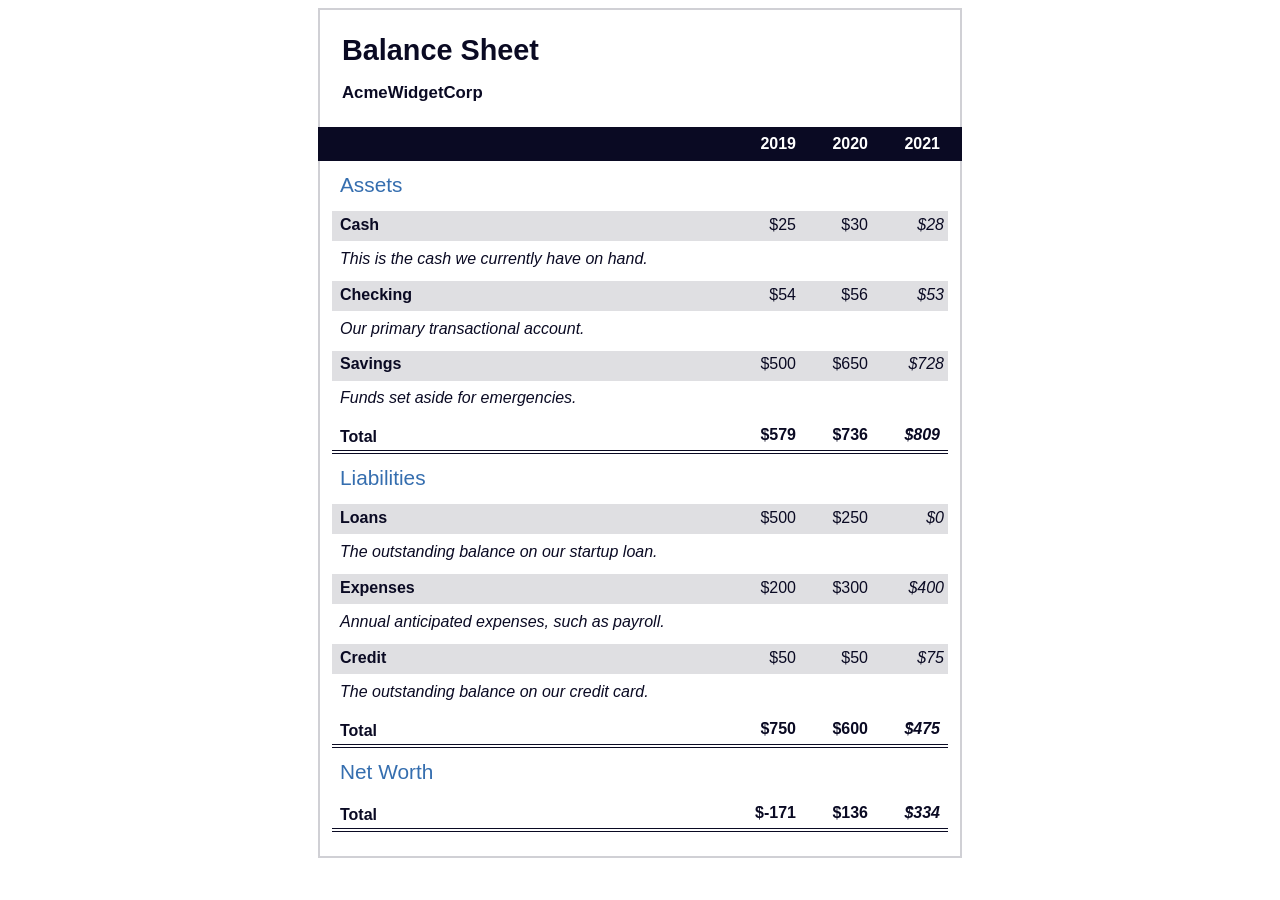
<file: balance sheet/index.html>
<!DOCTYPE html>
<html lang="en">
  <head>
    <meta charset="UTF-8">
    <meta name="viewport" content="width=device-width, initial-scale=1.0">
    <title>Balance Sheet</title>
    <link rel="stylesheet" href="./styles.css">
  </head>
  <body>
    <main>
      <section>
        <h1>
          <span class="flex">
            <span>AcmeWidgetCorp</span>
            <span>Balance Sheet</span>
          </span>
        </h1>
        <div id="years" aria-hidden="true">
          <span class="year">2019</span>
          <span class="year">2020</span>
          <span class="year">2021</span>
        </div>
        <div class="table-wrap">
          <table>
            <caption>Assets</caption>
            <thead>
              <tr>
                <td></td>
                <th><span class="sr-only year">2019</span></th>
                <th><span class="sr-only year">2020</span></th>
                <th class="current"><span class="sr-only year">2021</span></th>
              </tr>
            </thead>
            <tbody>
              <tr class="data">
                <th>Cash <span class="description">This is the cash we currently have on hand.</span></th>
                <td>$25</td>
                <td>$30</td>
                <td class="current">$28</td>
              </tr>
              <tr class="data">
                <th>Checking <span class="description">Our primary transactional account.</span></th>
                <td>$54</td>
                <td>$56</td>
                <td class="current">$53</td>
              </tr>
              <tr class="data">
                <th>Savings <span class="description">Funds set aside for emergencies.</span></th>
                <td>$500</td>
                <td>$650</td>
                <td class="current">$728</td>
              </tr>
              <tr class="total">
                <th>Total <span class="sr-only">Assets</span></th>
                <td>$579</td>
                <td>$736</td>
                <td class="current">$809</td>
              </tr>
            </tbody>
          </table>
          <table>
            <caption>Liabilities</caption>
            <thead>
              <tr>
              <td></td>
              <th><span class="sr-only">2019</span></th>
              <th><span class="sr-only">2020</span></th>
              <th><span class="sr-only">2021</span></th>
              </tr>
            </thead>
            <tbody>
              <tr class="data">
                <th>Loans <span class="description">The outstanding balance on our startup loan.</span></th>
                <td>$500</td>
                <td>$250</td>
                <td class="current">$0</td>
              </tr>
              <tr class="data">
                <th>Expenses <span class="description">Annual anticipated expenses, such as payroll.</span></th>
                <td>$200</td>
                <td>$300</td>
                <td class="current">$400</td>
              </tr>
              <tr class="data">
                <th>Credit <span class="description">The outstanding balance on our credit card.</span></th>
                <td>$50</td>
                <td>$50</td>
                <td class="current">$75</td>
              </tr>
              <tr class="total">
                <th>Total <span class="sr-only">Liabilities</span></th>
                <td>$750</td>
                <td>$600</td>
                <td class="current">$475</td>
              </tr>
            </tbody>
          </table>
          <table>
            <caption>Net Worth</caption>
            <thead>
              <tr>
              <td></td>
              <th><span class="sr-only">2019</span></th>
              <th><span class="sr-only">2020</span></th>
              <th><span class="sr-only">2021</span></th>
              </tr>
            </thead>
            <tbody>
              <tr class="total">
                <th>Total <span class="sr-only">Net Worth</span></th>
                <td>$-171</td>
                <td>$136</td>
                <td class="current">$334</td>
              </tr>
            </tbody>
          </table>
        </div>
      </section>
    </main>
  </body>
</html>
</file>
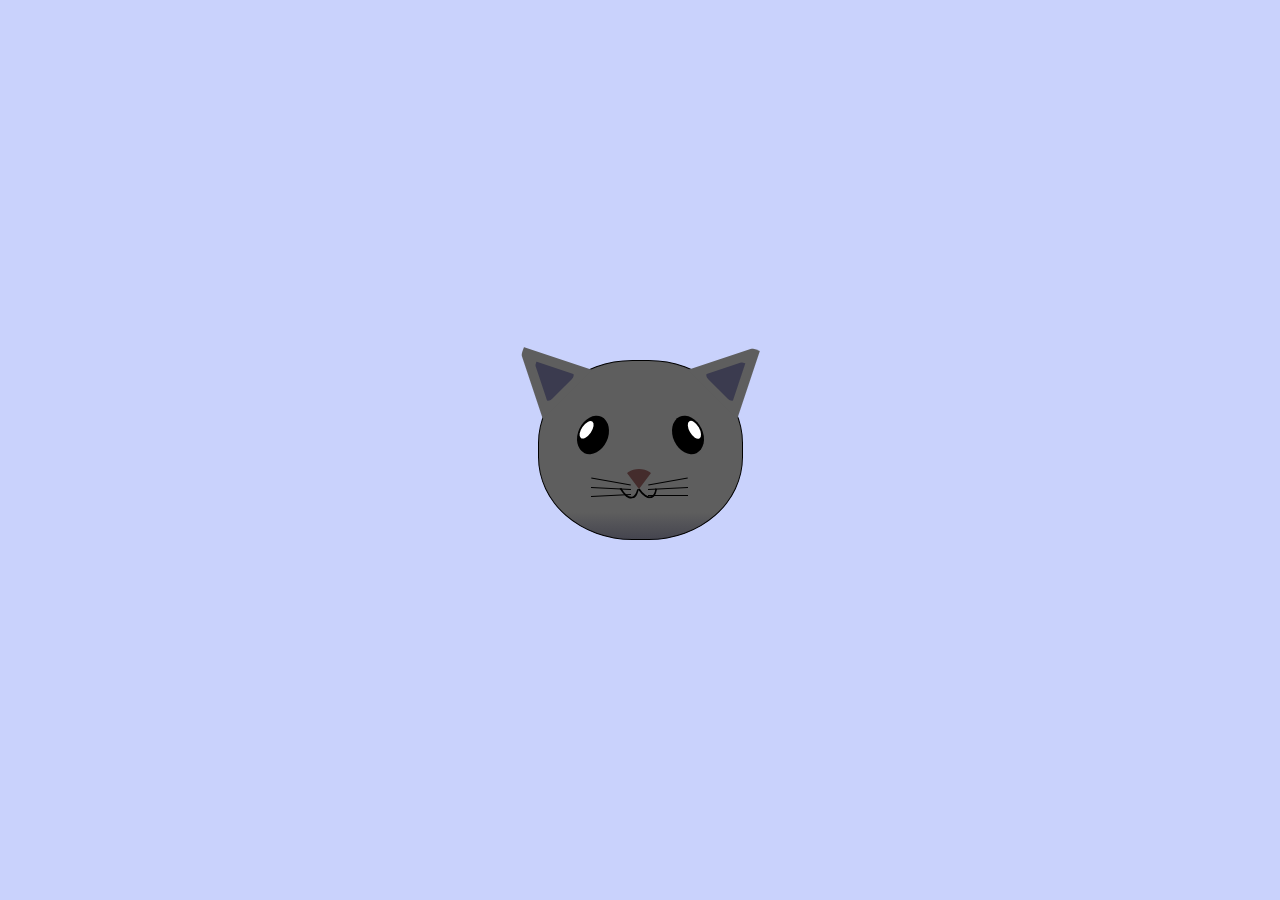
<file: cat painting/index.html>
<!DOCTYPE html>
<html lang="en">
<head>
    <meta charset="UTF-8">
    <title>fCC Cat Painting</title>
    <link rel="stylesheet" href="./styles.css">
</head>
<body>
    <main>
      <div class="cat-head">
        <div class="cat-ears">
          <div class="cat-left-ear">
            <div class="cat-left-inner-ear"></div>
          </div>
          <div class="cat-right-ear">
            <div class="cat-right-inner-ear"></div>
          </div>
        </div>

        <div class="cat-eyes">
          <div class="cat-left-eye">
            <div class="cat-left-inner-eye"></div>
          </div>
          <div class="cat-right-eye">
            <div class="cat-right-inner-eye"></div>
          </div>
        </div>
        
        <div class="cat-nose"></div>

        <div class="cat-mouth">
          <div class="cat-mouth-line-left"></div>
          <div class="cat-mouth-line-right"></div>
        </div>

        <div class="cat-whiskers">
          <div class="cat-whiskers-left">
            <div class="cat-whisker-left-top"></div>
            <div class="cat-whisker-left-middle"></div>
            <div class="cat-whisker-left-bottom"></div>
          </div>
          <div class="cat-whiskers-right">
            <div class="cat-whisker-right-top"></div>
            <div class="cat-whisker-right-middle"></div>
            <div class="cat-whisker-right-bottom"></div>
          </div>
        </div>

      </div>
    </main>
</body>
</html>
</file>
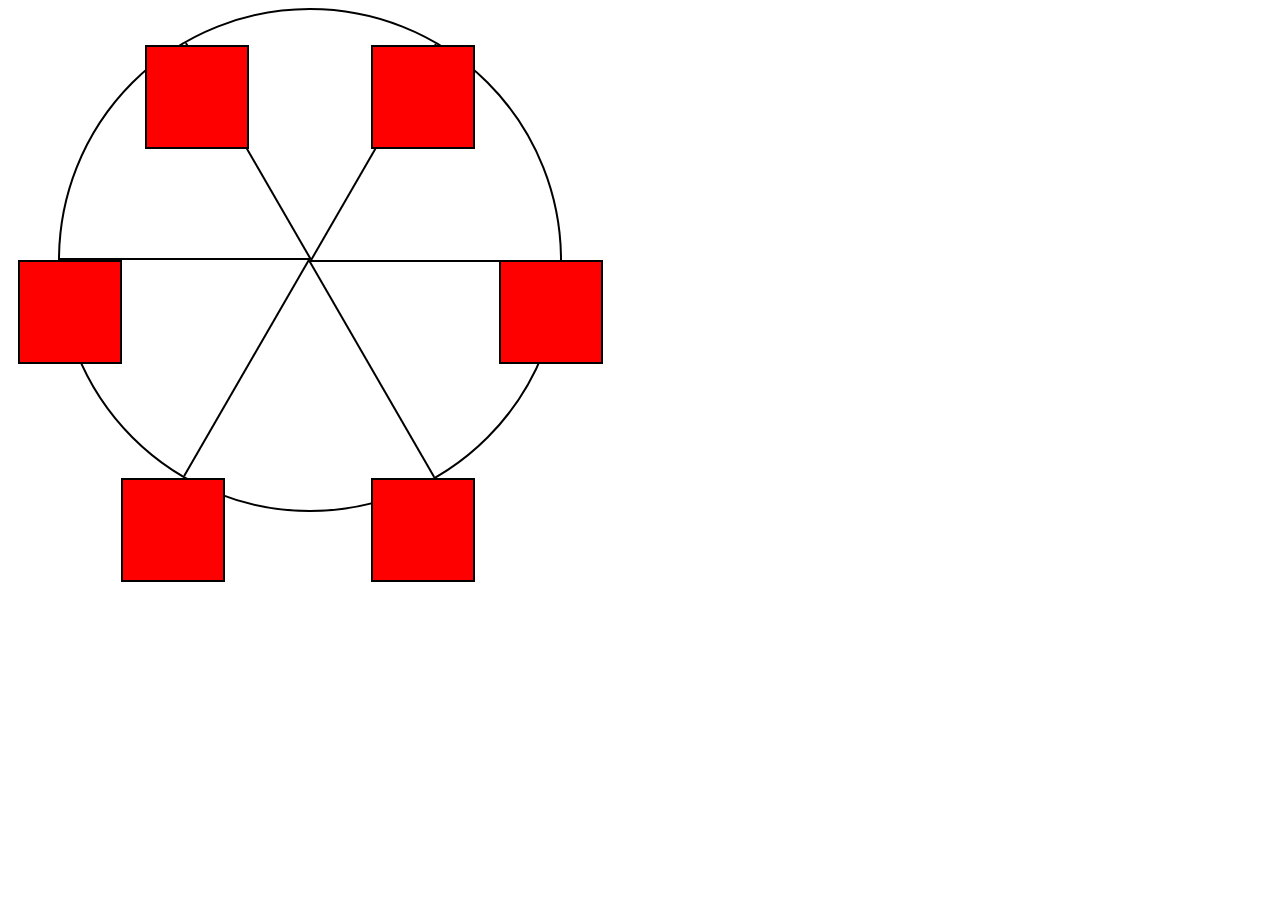
<file: CSS Animation by Building a Ferris Wheel/index.html>
<!DOCTYPE html>
<html lang="en">
  <head>
    <meta charset="UTF-8">
    <title>Ferris Wheel</title>
    <link rel="stylesheet" href="./styles.css">
  </head>
  <body>
    <div class="wheel">
      <span class="line"></span>
      <span class="line"></span>
      <span class="line"></span>
      <span class="line"></span>
      <span class="line"></span>
      <span class="line"></span>

      <div class="cabin"></div>
      <div class="cabin"></div>
      <div class="cabin"></div>
      <div class="cabin"></div>
      <div class="cabin"></div>
      <div class="cabin"></div>
    </div>
  </body>
</html>
</file>
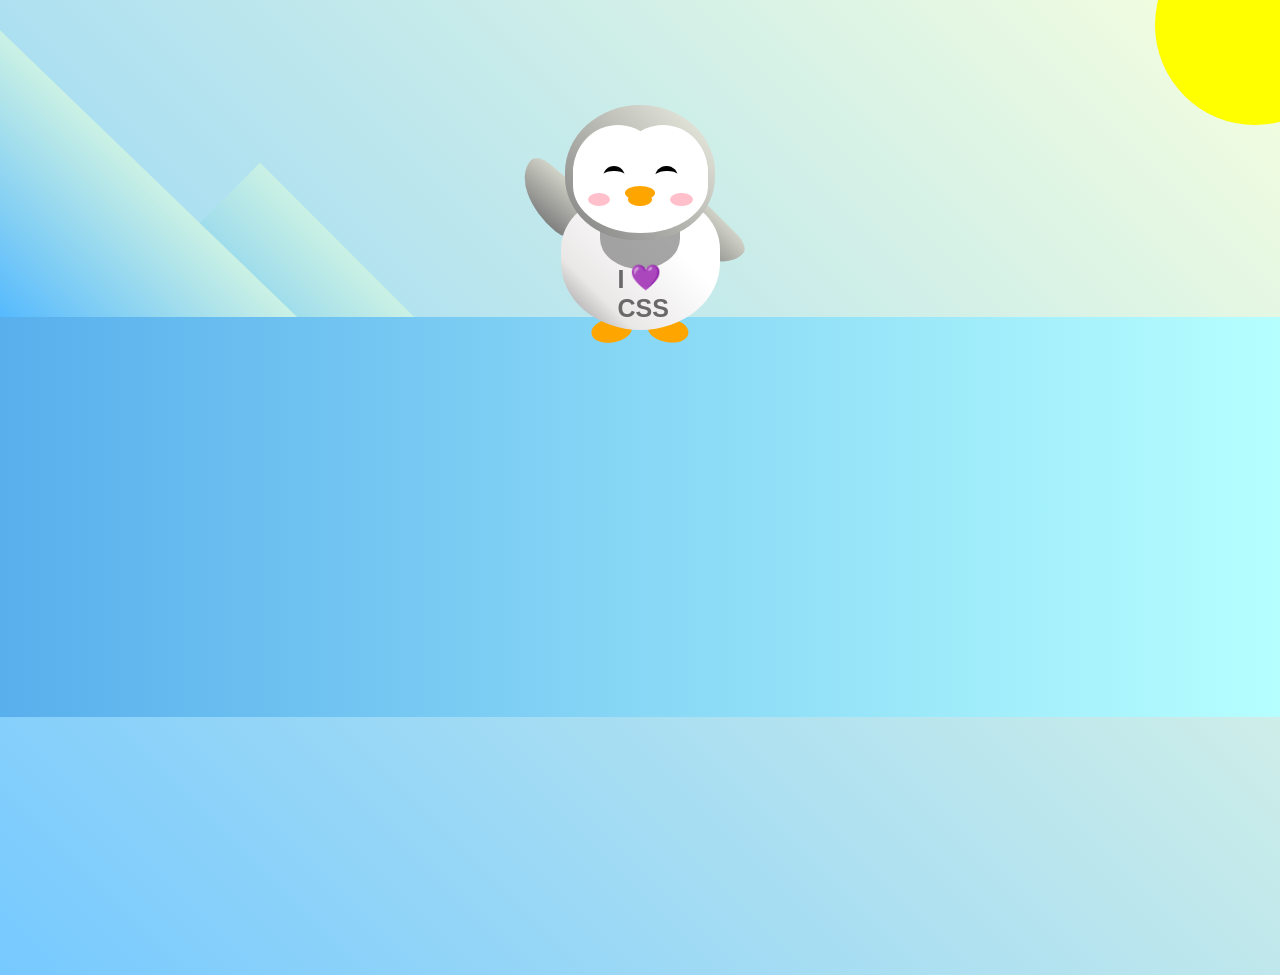
<file: CSS Transforms by Building a Penguin/index.html>
<!DOCTYPE html>
<html lang="en">
  <head>
    <meta charset="UTF-8" />
    <link rel="stylesheet" href="./styles.css" />
    <title>Penguin</title>
    <meta name="viewport" content="width=device-width, initial-scale=1.0" />
  </head>

  <body>
    <div class="left-mountain"></div>
    <div class="back-mountain"></div>
    <div class="sun"></div>
    <div class="penguin">
      <div class="penguin-head">
        <div class="face left"></div>
        <div class="face right"></div>
        <div class="chin"></div>
        <div class="eye left">
          <div class="eye-lid"></div>
        </div>
        <div class="eye right">
          <div class="eye-lid"></div>
        </div>
        <div class="blush left"></div>
        <div class="blush right"></div>
        <div class="beak top"></div>
        <div class="beak bottom"></div>
      </div>
      <div class="shirt">
        <div>💜</div>
        <p>I CSS</p>
      </div> 
      <div class="penguin-body">
        <div class="arm left"></div>
        <div class="arm right"></div>
        <div class="foot left"></div>
        <div class="foot right"></div>
      </div>
    </div>

    <div class="ground"></div>
  </body>
</html>
</file>
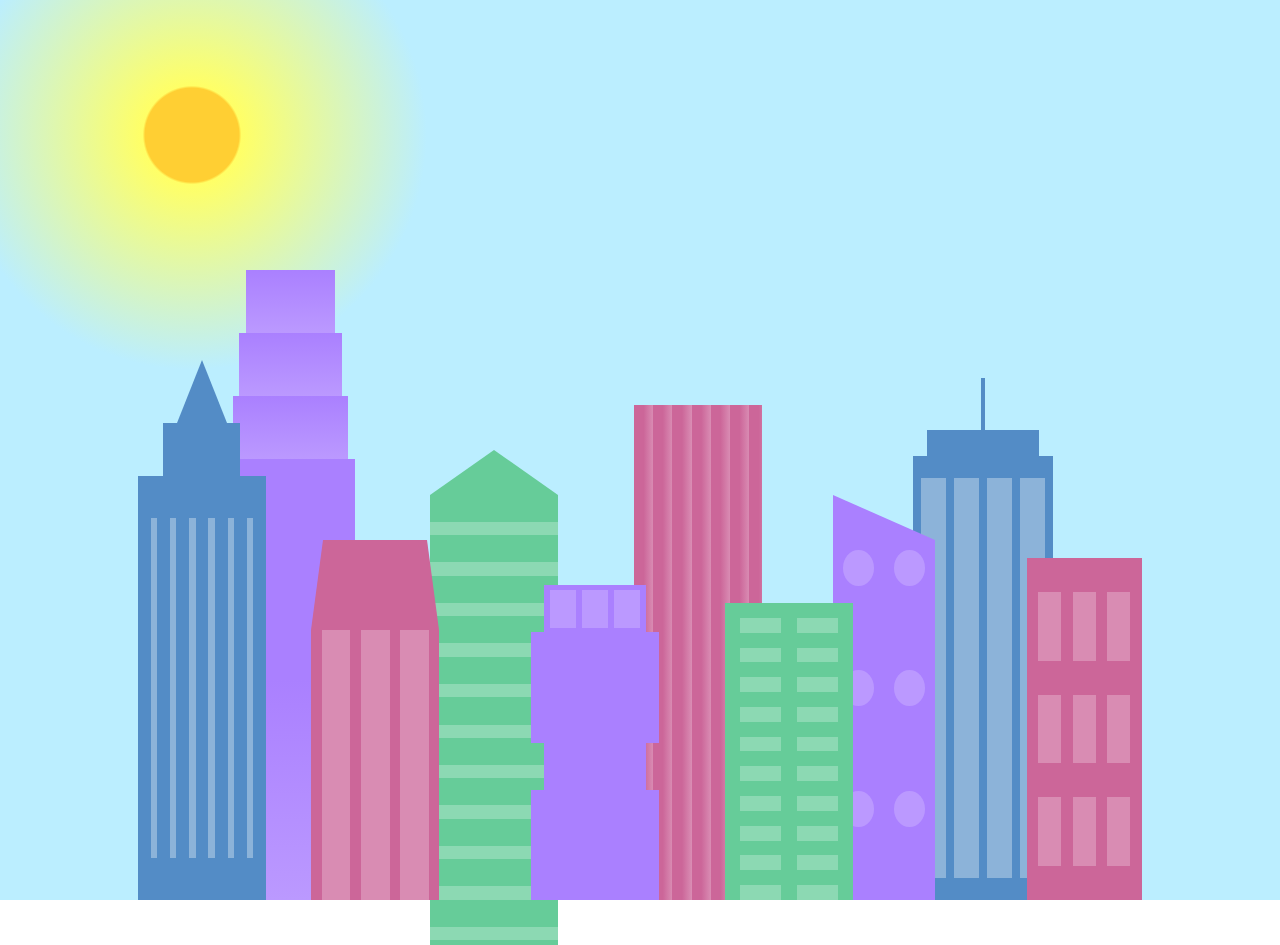
<file: CSS Variables by Building a City Skyline/index.html>
<!DOCTYPE html>
<html lang="en">    
  <head>
    <meta charset="UTF-8">
    <title>City Skyline</title>
    <link href="styles.css" rel="stylesheet" />   
  </head>

  <body>
    <div class="background-buildings sky">
      <div></div>
      <div></div>
      <div class="bb1 building-wrap">
        <div class="bb1a bb1-window"></div>
        <div class="bb1b bb1-window"></div>
        <div class="bb1c bb1-window"></div>
        <div class="bb1d"></div>
      </div>
      <div class="bb2">
        <div class="bb2a"></div>
        <div class="bb2b"></div>
      </div>
      <div class="bb3"></div>
      <div></div>
      <div class="bb4 building-wrap">
        <div class="bb4a"></div>
        <div class="bb4b"></div>
        <div class="bb4c window-wrap">
          <div class="bb4-window"></div>
          <div class="bb4-window"></div>
          <div class="bb4-window"></div>
          <div class="bb4-window"></div>
        </div>
      </div>
      <div></div>
      <div></div>
    </div>

    <div class="foreground-buildings">
      <div></div>
      <div></div>
      <div class="fb1 building-wrap">
        <div class="fb1a"></div>
        <div class="fb1b"></div>
        <div class="fb1c"></div>
      </div>
      <div class="fb2">
        <div class="fb2a"></div>
        <div class="fb2b window-wrap">
          <div class="fb2-window"></div>
          <div class="fb2-window"></div>
          <div class="fb2-window"></div>
        </div>
      </div>
      <div></div>
      <div class="fb3 building-wrap">
        <div class="fb3a window-wrap">
          <div class="fb3-window"></div>
          <div class="fb3-window"></div>
          <div class="fb3-window"></div>
        </div>
        <div class="fb3b"></div>
        <div class="fb3a"></div>
        <div class="fb3b"></div>
      </div>
      <div class="fb4">
        <div class="fb4a"></div>
        <div class="fb4b">
          <div class="fb4-window"></div>
          <div class="fb4-window"></div>
          <div class="fb4-window"></div>
          <div class="fb4-window"></div>
          <div class="fb4-window"></div>
          <div class="fb4-window"></div>
        </div>
      </div>
      <div class="fb5"></div>
      <div class="fb6"></div>
      <div></div>
      <div></div>
    </div>
  </body>
</html>
</file>
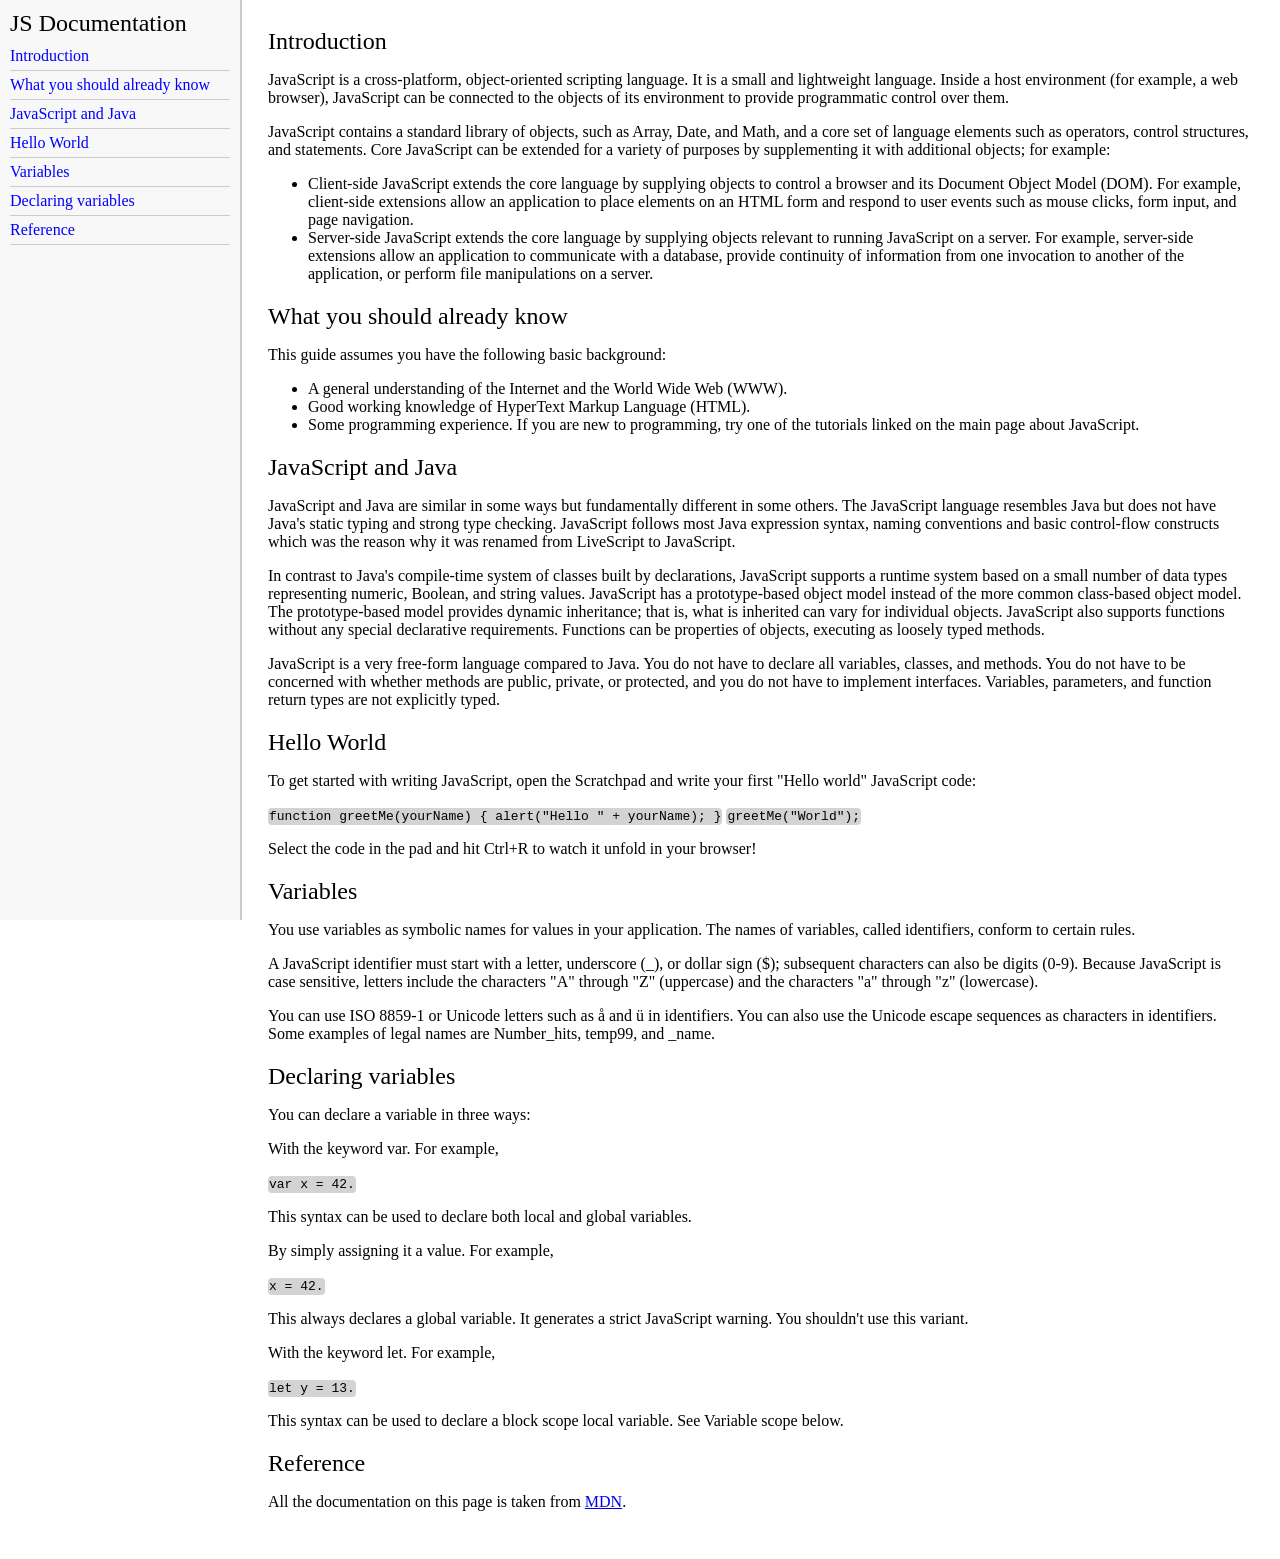
<file: Technical Documentation Page/index.html>
<!DOCTYPE html>
<html lang="en">
<head>
  <meta charset="UTF-8">
  <meta name="viewport" content="width=device-width, initial-scale=1.0">
  <title>Technical Documentation</title>
  <link rel="stylesheet" href="styles.css">
</head>
<body>
  <nav id="navbar">
    <header>JS Documentation</header>
    <a href="#introduction" class="nav-link">Introduction</a>
    <a href="#what_you_should_already_know" class="nav-link">What you should already know</a>
    <a href="#javascript_and_java" class="nav-link">JavaScript and Java</a>
    <a href="#hello_world" class="nav-link">Hello World</a>
    <a href="#variables" class="nav-link">Variables</a>
     <a href="#declaring_variables" class="nav-link">Declaring variables</a>
     <a href="#reference" class="nav-link">Reference</a> 
  </nav>

  <main id="main-doc">
    <section id="introduction" class="main-section">
      <header>Introduction</header>
      <p>JavaScript is a cross-platform, object-oriented scripting language. It is a small and lightweight language. Inside a host environment (for example, a web browser), JavaScript can be connected to the objects of its environment to provide programmatic control over them.</p>
      <p>JavaScript contains a standard library of objects, such as Array, Date, and Math, and a core set of language elements such as operators, control structures, and statements. Core JavaScript can be extended for a variety of purposes by supplementing it with additional objects; for example:</p>
      <ul>
        <li>Client-side JavaScript extends the core language by supplying objects to control a browser and its Document Object Model (DOM). For example, client-side extensions allow an application to place elements on an HTML form and respond to user events such as mouse clicks, form input, and page navigation.</li>
        <li>Server-side JavaScript extends the core language by supplying objects relevant to running JavaScript on a server. For example, server-side extensions allow an application to communicate with a database, provide continuity of information from one invocation to another of the application, or perform file manipulations on a server.</li>
      </ul>
    </section>

    <section id="what_you_should_already_know" class="main-section">
      <header>What you should already know</header>
      <p>This guide assumes you have the following basic background:</p>
     <ul>
       <li>A general understanding of the Internet and the World Wide Web (WWW).</li>
        <li>Good working knowledge of HyperText Markup Language (HTML).</li>
         <li>Some programming experience. If you are new to programming, try one of the tutorials linked on the main page about JavaScript.</li>
         </ul>
    </section>

    <section id="javascript_and_java" class="main-section">
      <header>JavaScript and Java</header>
      <p>JavaScript and Java are similar in some ways but fundamentally different in some others. The JavaScript language resembles Java but does not have Java's static typing and strong type checking. JavaScript follows most Java expression syntax, naming conventions and basic control-flow constructs which was the reason why it was renamed from LiveScript to JavaScript.</p>
      <p>In contrast to Java's compile-time system of classes built by declarations, JavaScript supports a runtime system based on a small number of data types representing numeric, Boolean, and string values. JavaScript has a prototype-based object model instead of the more common class-based object model. The prototype-based model provides dynamic inheritance; that is, what is inherited can vary for individual objects. JavaScript also supports functions without any special declarative requirements. Functions can be properties of objects, executing as loosely typed methods.</p>
      <p>JavaScript is a very free-form language compared to Java. You do not have to declare all variables, classes, and methods. You do not have to be concerned with whether methods are public, private, or protected, and you do not have to implement interfaces. Variables, parameters, and function return types are not explicitly typed.</p>
      
    
    </section>

    <section id="hello_world" class="main-section">
      <header>Hello World</header>
      <p>To get started with writing JavaScript, open the Scratchpad and write your first "Hello world" JavaScript code:</p>
        <code>function greetMe(yourName) { alert("Hello " + yourName); }</code>
         <code>greetMe("World");</code>
      <p>Select the code in the pad and hit Ctrl+R to watch it unfold in your browser!</p>
     
    </section>

    <section id="variables" class="main-section">
      <header>Variables</header>
      <p>You use variables as symbolic names for values in your application. The names of variables, called identifiers, conform to certain rules.</p>
      <p>A JavaScript identifier must start with a letter, underscore (_), or dollar sign ($); subsequent characters can also be digits (0-9). Because JavaScript is case sensitive, letters include the characters "A" through "Z" (uppercase) and the characters "a" through "z" (lowercase).</p>
  <p>You can use ISO 8859-1 or Unicode letters such as å and ü in identifiers. You can also use the Unicode escape sequences as characters in identifiers. Some examples of legal names are Number_hits, temp99, and _name.</p>
    </section>
 <section id="declaring_variables" class="main-section">
      <header>Declaring variables</header>
      <p>You can declare a variable in three ways:</p>
      <p>With the keyword var. For example,</p>
      <code>var x = 42.</code>
      <p>This syntax can be used to declare both local and global variables.</p>
     
      <p>By simply assigning it a value. For example,</p>
        <code>x = 42.</code>
        <p>This always declares a global variable. It generates a strict JavaScript warning. You shouldn't use this variant.</p>
         <p>With the keyword let. For example,</p>
       <code>let y = 13.</code>
       <p>This syntax can be used to declare a block scope local variable. See Variable scope below.</p>
      </section>
    <section id="reference" class="main-section">
      <header>Reference</header>
      <p>All the documentation on this page is taken from <a href="https://developer.mozilla.org/" target="_blank">MDN</a>.</p>
    </section>
  </main>
</body>
</html>
</file>
<file: balance sheet/styles.css>
span[class~="sr-only"] {
  border: 0 !important;
  clip: rect(1px, 1px, 1px, 1px) !important;
  clip-path: inset(50%) !important;
  height: 1px !important;
  width: 1px !important;
  position: absolute !important;
  overflow: hidden !important;
  white-space: nowrap !important;
  padding: 0 !important;
  margin: -1px !important;
}

html {
  box-sizing: border-box;
}

body {
  font-family: sans-serif;
  color: #0a0a23;
}

h1 {
  max-width: 37.25rem;
  margin: 0 auto;
  padding: 1.5rem 1.25rem;
}

h1 .flex {
  display: flex;
  flex-direction: column-reverse;
  gap: 1rem;
}

h1 .flex span:first-of-type {
  font-size: 0.7em;
}

h1 .flex span:last-of-type {
  font-size: 1.2em;
}

section {
  max-width: 40rem;
  margin: 0 auto;
  border: 2px solid #d0d0d5;
}

#years {
  display: flex;
  justify-content: flex-end;
  position: sticky;
  z-index: 999;
  top: 0;
  background: #0a0a23;
  color: #fff;
  padding: 0.5rem calc(1.25rem + 2px) 0.5rem 0;
  margin: 0 -2px;
}

#years span[class] {
  font-weight: bold;
  width: 4.5rem;
  text-align: right;
}

.table-wrap {
  padding: 0 0.75rem 1.5rem 0.75rem;
}

table {
  border-collapse: collapse;
  border: 0;
  width: 100%;
  position: relative;
  margin-top: 3rem;
}

table caption {
  color: #356eaf;
  font-size: 1.3em;
  font-weight: normal;
  position: absolute;
  top: -2.25rem;
  left: 0.5rem;
}

tbody td {
  width: 100vw;
  min-width: 4rem;
  max-width: 4rem;
}

tbody th {
  width: calc(100% - 12rem);
}

tr[class="total"] {
  border-bottom: 4px double #0a0a23;
  font-weight: bold;
}

tr[class="total"] th {
  text-align: left;
  padding: 0.5rem 0 0.25rem 0.5rem;
}

tr.total td {
  text-align: right;
  padding: 0 0.25rem;
}

tr.total td:nth-of-type(3) {
  padding-right: 0.5rem;
}

tr.total:hover {
  background-color: #99c9ff;
}

td.current {
  font-style: italic;
}

tr.data {
  background-image: linear-gradient(to bottom, #dfdfe2 1.845rem, white 1.845rem);
}

tr.data th {
  text-align: left;
  padding-top: 0.3rem;
  padding-left: 0.5rem;
}

tr.data th .description {
  display: block;
  font-weight: normal;
  font-style: italic;
  padding: 1rem 0 0.75rem;
  margin-right: -13.5rem;
}

tr.data td {
  vertical-align: top;
  padding: 0.3rem 0.25rem 0;
  text-align: right;
}
</file>
<file: cat painting/styles.css>
* {
  box-sizing: border-box;
}

body {
  background-color: #c9d2fc;
}

.cat-head {
  position: absolute;
  right: 0;
  left: 0;
  top: 0;
  bottom: 0;
  margin: auto;
  background: linear-gradient(#5e5e5e 85%, #45454f 100%);
  width: 205px;
  height: 180px;
  border: 1px solid #000;
  border-radius: 46%;
}

.cat-left-ear {
  position: absolute;
  top: -26px;
  left: -31px;
  z-index: 1;
  border-top-left-radius: 90px;
  border-top-right-radius: 10px;
  transform: rotate(-45deg);
  border-left: 35px solid transparent;
  border-right: 35px solid transparent;
  border-bottom: 70px solid #5e5e5e;
}

.cat-right-ear {
  position: absolute;
  top: -26px;
  left: 163px;
  z-index: 1;
  transform: rotate(45deg);
  border-top-left-radius: 90px;
  border-top-right-radius: 10px;
  border-left: 35px solid transparent;
  border-right: 35px solid transparent;
  border-bottom: 70px solid #5e5e5e;
}

.cat-left-inner-ear {
  position: absolute;
  top: 22px;
  left: -20px;
  border-top-left-radius: 90px;
  border-top-right-radius: 10px;
  border-bottom-right-radius: 40%;
  border-bottom-left-radius: 40%;
  border-left: 20px solid transparent;
  border-right: 20px solid transparent;
  border-bottom: 40px solid #3b3b4f;
}

.cat-right-inner-ear {
  position: absolute;
  top: 22px;
  left: -20px;
  border-top-left-radius: 90px;
  border-top-right-radius: 10px;
  border-bottom-right-radius: 40%;
  border-bottom-left-radius: 40%;
  border-left: 20px solid transparent;
  border-right: 20px solid transparent;
  border-bottom: 40px solid #3b3b4f;
}

.cat-left-eye {
  position: absolute;
  top: 54px;
  left: 39px;
  border-radius: 60%;
  transform: rotate(25deg);
  width: 30px;
  height: 40px;
  background-color: #000;
}

.cat-right-eye {
  position: absolute;
  top: 54px;
  left: 134px;
  border-radius: 60%;
  transform: rotate(-25deg);
  width: 30px;
  height: 40px;
  background-color: #000;
}

.cat-left-inner-eye {
  position: absolute;
  top: 8px;
  left: 2px;
  width: 10px;
  height: 20px;
  transform: rotate(10deg);
  background-color: #fff;
  border-radius: 60%;
}

.cat-right-inner-eye {
  position: absolute;
  top: 8px;
  left: 18px;
  transform: rotate(-5deg);
  width: 10px;
  height: 20px;
  background-color: #fff;
  border-radius: 60%;
}

.cat-nose {
  position: absolute;
  top: 108px;
  left: 85px;
  border-top-left-radius: 50%;
  border-bottom-right-radius: 50%;
  border-bottom-left-radius: 50%;
  transform: rotate(180deg);
  border-left: 15px solid transparent;
  border-right: 15px solid transparent;
  border-bottom: 20px solid #442c2c;
}

.cat-mouth div {
  width: 30px;
  height: 50px;
  border: 2px solid #000;
  border-radius: 190%/190px 150px 0 0;
  border-color: black transparent transparent transparent;
}

.cat-mouth-line-left {
  position: absolute;
  top: 88px;
  left: 74px;
  transform: rotate(170deg);
}

.cat-mouth-line-right {
  position: absolute;
  top: 88px;
  left: 91px;
  transform: rotate(165deg);
}

.cat-whiskers-left div {
  width: 40px;
  height: 1px;
  background-color: #000;
}

.cat-whiskers-right div {
  width: 40px;
  height: 1px;
  background-color: #000;
}

.cat-whisker-left-top {
  position: absolute;
  top: 120px;
  left: 52px;
  transform: rotate(10deg);
}

.cat-whisker-left-middle {
  position: absolute;
  top: 127px;
  left: 52px;
  transform: rotate(3deg);
}

.cat-whisker-left-bottom {
  position: absolute;
  top: 134px;
  left: 52px;
  transform: rotate(-3deg);
}

.cat-whisker-right-top {
  position: absolute;
  top: 120px;
  left: 109px;
  transform: rotate(-10deg);
}

.cat-whisker-right-middle {
  position: absolute;
  top: 127px;
  left: 109px;
  transform: rotate(-3deg);
}

.cat-whisker-right-bottom {
  position: absolute;
  top: 134px;
  left: 109px;
  
}
</file>
<file: CSS Animation by Building a Ferris Wheel/styles.css>
.wheel {
  border: 2px solid black;
  border-radius: 50%;
  margin-left: 50px;
  position: absolute;
  height: 55vw;
  width: 55vw;
  max-width: 500px;
  max-height: 500px;
  animation-name: wheel;
  animation-duration: 10s;
  animation-iteration-count: infinite;
  animation-timing-function: linear;
}

.line {
  background-color: black;
  width: 50%;
  height: 2px;
  position: absolute;
  top: 50%;
  left: 50%;
  transform-origin: 0% 0%;
}

.line:nth-of-type(2) {
  transform: rotate(60deg);
}
.line:nth-of-type(3) {
  transform: rotate(120deg);
}
.line:nth-of-type(4) {
  transform: rotate(180deg);
}
.line:nth-of-type(5) {
  transform: rotate(240deg);
}
.line:nth-of-type(6) {
  transform: rotate(300deg);
}

.cabin {
  background-color: red;
  width: 20%;
  height: 20%;
  position: absolute;
  border: 2px solid;
  transform-origin: 50% 0%;
  animation: cabins 10s ease-in-out infinite;
}

.cabin:nth-of-type(1) {
  right: -8.5%;
  top: 50%;
}
.cabin:nth-of-type(2) {
  right: 17%;
  top: 93.5%;
}
.cabin:nth-of-type(3) {
  right: 67%;
  top: 93.5%;
}
.cabin:nth-of-type(4) {
  left: -8.5%;
  top: 50%;
}
.cabin:nth-of-type(5) {
  left: 17%;
  top: 7%;
}
.cabin:nth-of-type(6) {
  right: 17%;
  top: 7%;
}

@keyframes wheel {
   0% {
     transform: rotate(0deg);
   }
   100% {
     transform: rotate(360deg);
   }
}

@keyframes cabins {
  0% {
    transform: rotate(0deg);
  }
  25% {
    background-color: yellow;
  }
  50% {
    background-color: purple;
  }
  100% {
    transform: rotate(-360deg);
  }
}
</file>
<file: CSS Transforms by Building a Penguin/styles.css>
:root {
  --penguin-face: white;
  --penguin-picorna: orange;
  --penguin-skin: gray;
}

body {
  background: linear-gradient(45deg, rgb(118, 201, 255), rgb(247, 255, 222));
  margin: 0;
  padding: 0;
  width: 100%;
  height: 100vh;
  overflow: hidden;
}

.left-mountain {
  width: 300px;
  height: 300px;
  background: linear-gradient(rgb(203, 241, 228), rgb(80, 183, 255));
  position: absolute;
  transform: skew(0deg, 44deg);
  z-index: 2;
  margin-top: 100px;
}

.back-mountain {
  width: 300px;
  height: 300px;
  background: linear-gradient(rgb(203, 241, 228), rgb(47, 170, 255));
  position: absolute;
  z-index: 1;
  transform: rotate(45deg);
  left: 110px;
  top: 225px;
}

.sun {
  width: 200px;
  height: 200px;
  background-color: yellow;
  position: absolute;
  border-radius: 50%;
  top: -75px;
  right: -75px;
}

.penguin {
  width: 300px;
  height: 300px;
  margin: auto;
  margin-top: 75px;
  z-index: 4;
  position: relative;
  transition: transform 1s ease-in-out 0ms;
}

.penguin * {
  position: absolute;
}

.penguin:active {
  transform: scale(1.5);
  cursor: not-allowed;
}

.penguin-head {
  width: 50%;
  height: 45%;
  background: linear-gradient(
    45deg,
    var(--penguin-skin),
    rgb(239, 240, 228)
  );
  border-radius: 70% 70% 65% 65%;
  top: 10%;
  left: 25%;
  z-index: 1;
}

.face {
  width: 60%;
  height: 70%;
  background-color: var(--penguin-face);
  border-radius: 70% 70% 60% 60%;
  top: 15%;
}

.face.left {
  left: 5%;
}

.face.right {
  right: 5%;
}

.chin {
  width: 90%;
  height: 70%;
  background-color: var(--penguin-face);
  top: 25%;
  left: 5%;
  border-radius: 70% 70% 100% 100%;
}

.eye {
  width: 15%;
  height: 17%;
  background-color: black;
  top: 45%;
  border-radius: 50%;
}

.eye.left {
  left: 25%;
}

.eye.right {
  right: 25%;
}

.eye-lid {
  width: 150%;
  height: 100%;
  background-color: var(--penguin-face);
  top: 25%;
  left: -23%;
  border-radius: 50%;
}

.blush {
  width: 15%;
  height: 10%;
  background-color: pink;
  top: 65%;
  border-radius: 50%;
}

.blush.left {
  left: 15%;
}

.blush.right {
  right: 15%;
}

.beak {
  height: 10%;
  background-color: var(--penguin-picorna);
  border-radius: 50%;
}

.beak.top {
  width: 20%;
  top: 60%;
  left: 40%;
}

.beak.bottom {
  width: 16%;
  top: 65%;
  left: 42%;
}

.shirt {
  font: bold 25px Helvetica, sans-serif;
  top: 165px;
  left: 127.5px;
  z-index: 1;
  color: #6a6969;
}

.shirt div {
  font-weight:  initial;
  top: 22.5px;
  left: 12px;
}

.penguin-body {
  width: 53%;
  height: 45%;
  background: linear-gradient(
    45deg,
    rgb(134, 133, 133) 0%,
    rgb(234, 231, 231) 25%,
    white 67%
  );
  border-radius: 80% 80% 100% 100%;
  top: 40%;
  left: 23.5%;
}

.penguin-body::before {
  content: "";
  position: absolute;
  width: 50%;
  height: 45%;
  background-color: var(--penguin-skin);
  top: 10%;
  left: 25%;
  border-radius: 0% 0% 100% 100%;
  opacity: 70%;
}

.arm {
  width: 30%;
  height: 60%;
  background: linear-gradient(
    90deg,
    var(--penguin-skin),
    rgb(209, 210, 199)
  );
  border-radius: 30% 30% 30% 120%;
  z-index: -1;
}

.arm.left {
  top: 35%;
  left: 5%;
  transform-origin: top left; 
  transform: rotate(130deg) scaleX(-1);
  animation: 3s linear infinite wave;
}

.arm.right {
  top: 0%;
  right: -5%;
  transform: rotate(-45deg);
}

@keyframes wave {
  10% {
    transform: rotate(110deg) scaleX(-1);
  }
  20% {
    transform: rotate(130deg) scaleX(-1);
  }
  30% {
    transform: rotate(110deg) scaleX(-1);
  }
  40% {
    transform: rotate(130deg) scaleX(-1);
  }
}

.foot {
  width:  15%;
  height: 30%;
  background-color: var(--penguin-picorna);
  top: 85%;
  border-radius: 50%;
  z-index: -1;
}

.foot.left {
  left: 25%;
  transform: rotate(80deg);
}

.foot.right {
  right: 25%;
  transform: rotate(-80deg);
}

.ground {
  width: 100vw;
  height: 400px;
  background: linear-gradient(90deg, rgb(88, 175, 236), rgb(182, 255, 255));
  z-index: 3;
  position: absolute;
  margin-top: -58px;
}
</file>
<file: CSS Variables by Building a City Skyline/styles.css>
:root {
  --building-color1: #aa80ff;
  --building-color2: #66cc99;
  --building-color3: #cc6699;
  --building-color4: #538cc6;
  --window-color1: #bb99ff;
  --window-color2: #8cd9b3;
  --window-color3: #d98cb3;
  --window-color4: #8cb3d9;
}

* {
  box-sizing: border-box;
}

body {
  height: 100vh;
  margin: 0;
  overflow: hidden;
}

.background-buildings, .foreground-buildings {
  width: 100%;
  height: 100%;
  display: flex;
  align-items: flex-end;
  justify-content: space-evenly;
  position: absolute;
  top: 0;
}

.building-wrap {
  display: flex;
  flex-direction: column;
  align-items: center;
}

.window-wrap {
  display: flex;
  align-items: center;
  justify-content: space-evenly;
}

.sky {
  background: radial-gradient(
      closest-corner circle at 15% 15%,
      #ffcf33,
      #ffcf33 20%,
      #ffff66 21%,
      #bbeeff 100%
    );
}

/* BACKGROUND BUILDINGS - "bb" stands for "background building" */
.bb1 {
  width: 10%;
  height: 70%;
}

.bb1a {
  width: 70%;
}
  
.bb1b {
  width: 80%;
}
  
.bb1c {
  width: 90%;
}

.bb1d {
  width: 100%;
  height: 70%;
  background: linear-gradient(
      var(--building-color1) 50%,
      var(--window-color1)
    );
}

.bb1-window {
  height: 10%;
  background: linear-gradient(
      var(--building-color1),
      var(--window-color1)
    );
}

.bb2 {
  width: 10%;
  height: 50%;
}

.bb2a {
  border-bottom: 5vh solid var(--building-color2);
  border-left: 5vw solid transparent;
  border-right: 5vw solid transparent;
}

.bb2b {
  width: 100%;
  height: 100%;
  background: repeating-linear-gradient(
      var(--building-color2),
      var(--building-color2) 6%,
      var(--window-color2) 6%,
      var(--window-color2) 9%
    );
}

.bb3 {
  width: 10%;
  height: 55%;
  background: repeating-linear-gradient(
      90deg,
      var(--building-color3),
      var(--building-color3),
      var(--window-color3) 15%
    );
}

.bb4 {
  width: 11%;
  height: 58%;
}

.bb4a {
  width: 3%;
  height: 10%;
  background-color: var(--building-color4);
}

.bb4b {
  width: 80%;
  height: 5%;
  background-color: var(--building-color4);
}
  
.bb4c {
  width: 100%;
  height: 85%;
  background-color: var(--building-color4);
}

.bb4-window {
  width: 18%;
  height: 90%;
  background-color: var(--window-color4);
}

/* FOREGROUND BUILDINGS - "fb" stands for "foreground building" */
.fb1 {
  width: 10%;
  height: 60%;
}

.fb1a {
  border-bottom: 7vh solid var(--building-color4);
  border-left: 2vw solid transparent;
  border-right: 2vw solid transparent;
}

.fb1b {
  width: 60%;
  height: 10%;
  background-color: var(--building-color4);
}
  
.fb1c {
  width: 100%;
  height: 80%;
  background: repeating-linear-gradient(
      90deg,
      var(--building-color4),
      var(--building-color4) 10%,
      transparent 10%,
      transparent 15%
    ),
    repeating-linear-gradient(
      var(--building-color4),
      var(--building-color4) 10%,
      var(--window-color4) 10%,
      var(--window-color4) 90%
    );
}

.fb2 {
  width: 10%;
  height: 40%;
}

.fb2a {
  width: 100%;
  border-bottom: 10vh solid var(--building-color3);
  border-left: 1vw solid transparent;
  border-right: 1vw solid transparent;
}

.fb2b {
  width: 100%;
  height: 75%;
  background-color: var(--building-color3);
}

.fb2-window {
  width: 22%;
  height: 100%;
  background-color: var(--window-color3);
}

.fb3 {
  width: 10%;
  height: 35%;
}
  
.fb3a {
  width: 80%;
  height: 15%;
  background-color: var(--building-color1);
}
  
.fb3b {
  width: 100%;
  height: 35%;
  background-color: var(--building-color1);
}

.fb3-window {
  width: 25%;
  height: 80%;
  background-color: var(--window-color1);
}

.fb4 {
  width: 8%;
  height: 45%;
  position: relative;
  left: 10%;
}

.fb4a {
  border-top: 5vh solid transparent;
  border-left: 8vw solid var(--building-color1);
}

.fb4b {
  width: 100%;
  height: 89%;
  background-color: var(--building-color1);
  display: flex;
  flex-wrap: wrap;
}

.fb4-window {
  width: 30%;
  height: 10%;
  border-radius: 50%;
  background-color: var(--window-color1);
  margin: 10%;
}

.fb5 {
  width: 10%;
  height: 33%;
  position: relative;
  right: 10%;
  background: repeating-linear-gradient(
      var(--building-color2),
      var(--building-color2) 5%,
      transparent 5%,
      transparent 10%
    ),
    repeating-linear-gradient(
      90deg,
      var(--building-color2),
      var(--building-color2) 12%,
      var(--window-color2) 12%,
      var(--window-color2) 44%
    );
}

.fb6 {
  width: 9%;
  height: 38%;
  background: repeating-linear-gradient(
      90deg,
      var(--building-color3),
      var(--building-color3) 10%,
      transparent 10%,
      transparent 30%
    ),
    repeating-linear-gradient(
      var(--building-color3),
      var(--building-color3) 10%,
      var(--window-color3) 10%,
      var(--window-color3) 30%
    );
}

@media (max-width: 1000px) {
  :root {
    --building-color1: #000;
    --building-color2: #000;
    --building-color3: #000;
    --building-color4: #000;
  }
  .sky {
    background: radial-gradient(
        closest-corner circle at 15% 15%,
        #ccc,
        #ccc 20%,
        #445 21%,
        #223 100%
      );
  }
}
</file>
<file: Technical Documentation Page/styles.css>
body {
  font-family: "Times New Roman", Times, serif; 
}
nav {
  background-color: #f8f8f8;
  padding: 10px;
  border-right: 2px solid #ccc;
  width: 220px;
  position: fixed;
  height: 100%;
  overflow: auto;
  top: 0;
  left: 0;
}

.nav-link {
  display: block;
  margin: 5px 0;
  text-decoration: none;
  color: blue;
  border-bottom: 1px solid #ccc; 
  padding-bottom: 5px;
}

.nav-link:hover {
  text-decoration: underline;
}

main {
  margin-left: 240px;
  padding: 20px;
}

section {
  margin-bottom: 20px;
}

header {
  font-size: 1.5em;
  margin-bottom: 10px;
}
@media (max-width: 768px) {
  nav {
    border-right: none;
    border-bottom: 2px solid #ccc;
    width: 100%;
    height: auto;
    padding-bottom: 20px;
    position: static;
  }

  .nav-link {
    margin: 10px 0;
    font-size: 1.2em;
    border-bottom: none; 
    padding-bottom: 0; 
  }

  main {
    margin-left: 0;
    margin-top: 20px;
  }

  header {
    font-size: 1.2em;
  }
}

code {
  background-color: lightgray; 
  padding: 1px;
  border-radius: 4px; 
}
</file>
